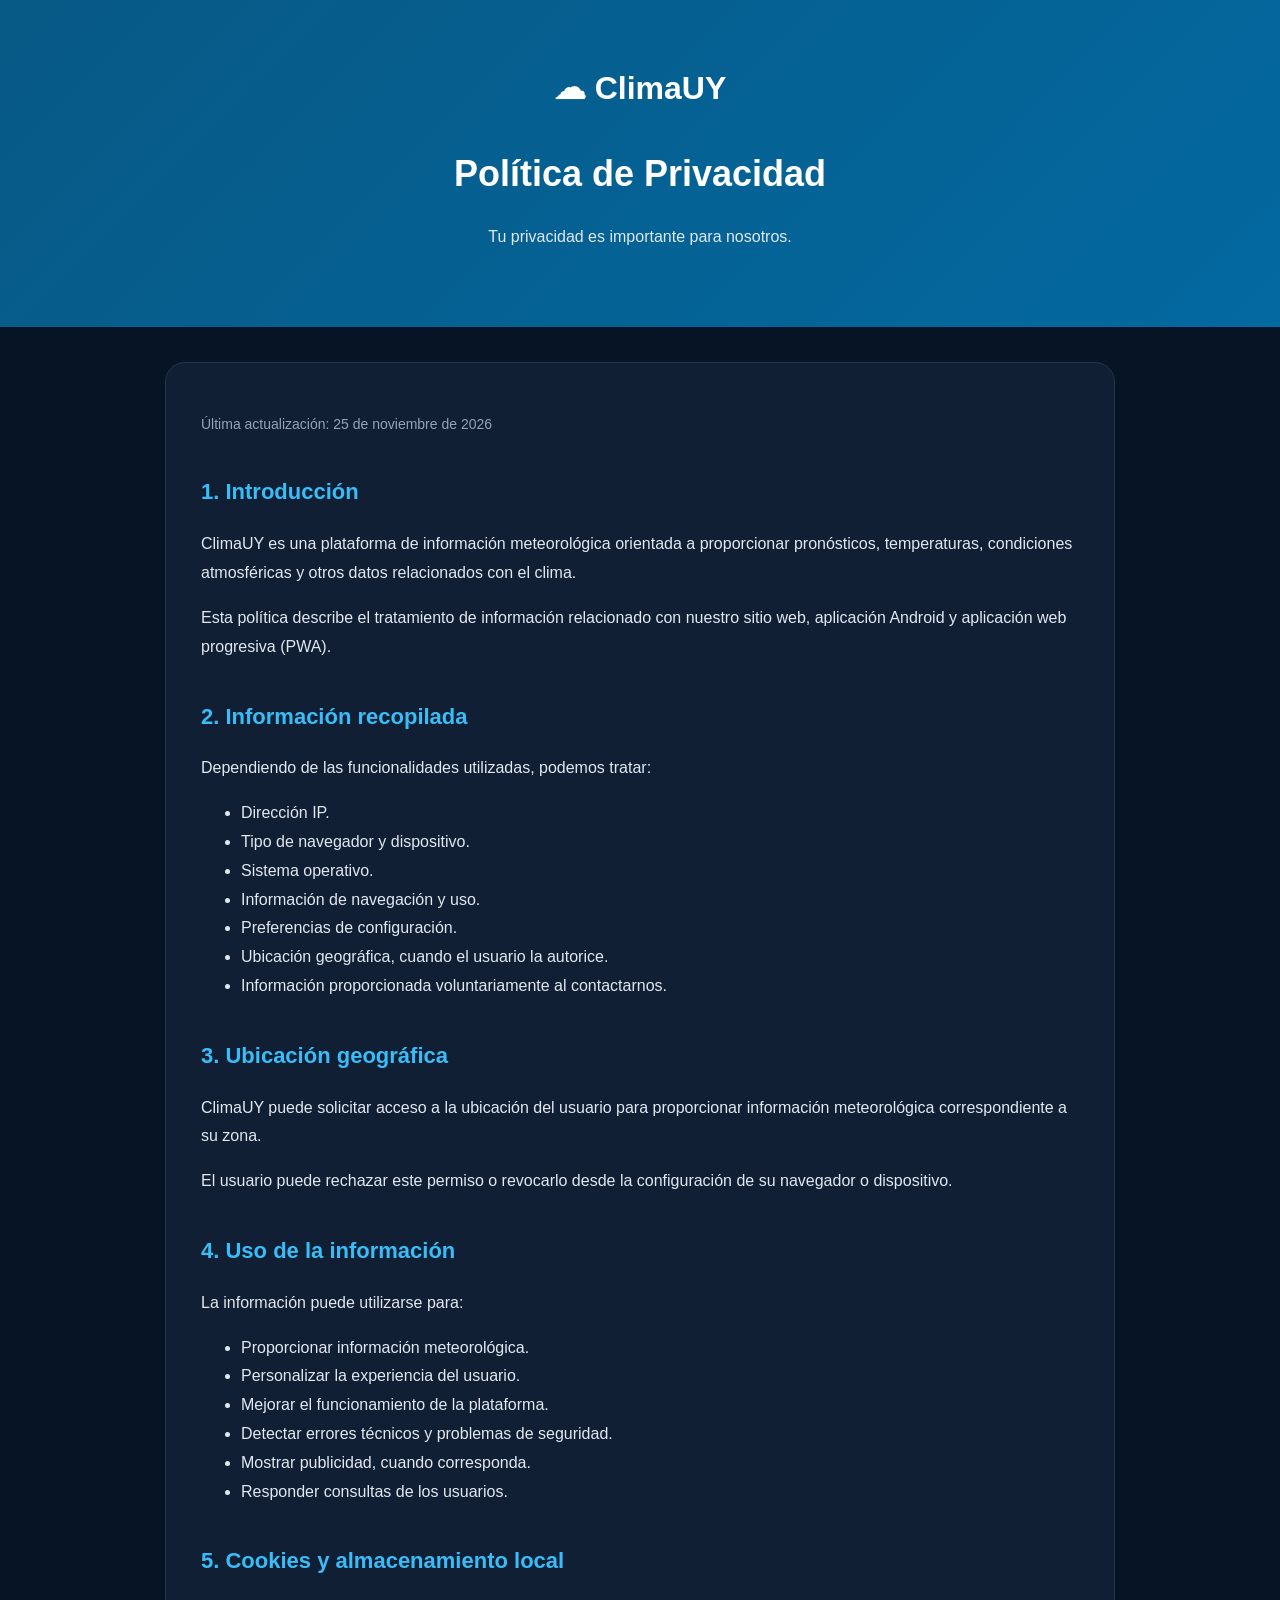
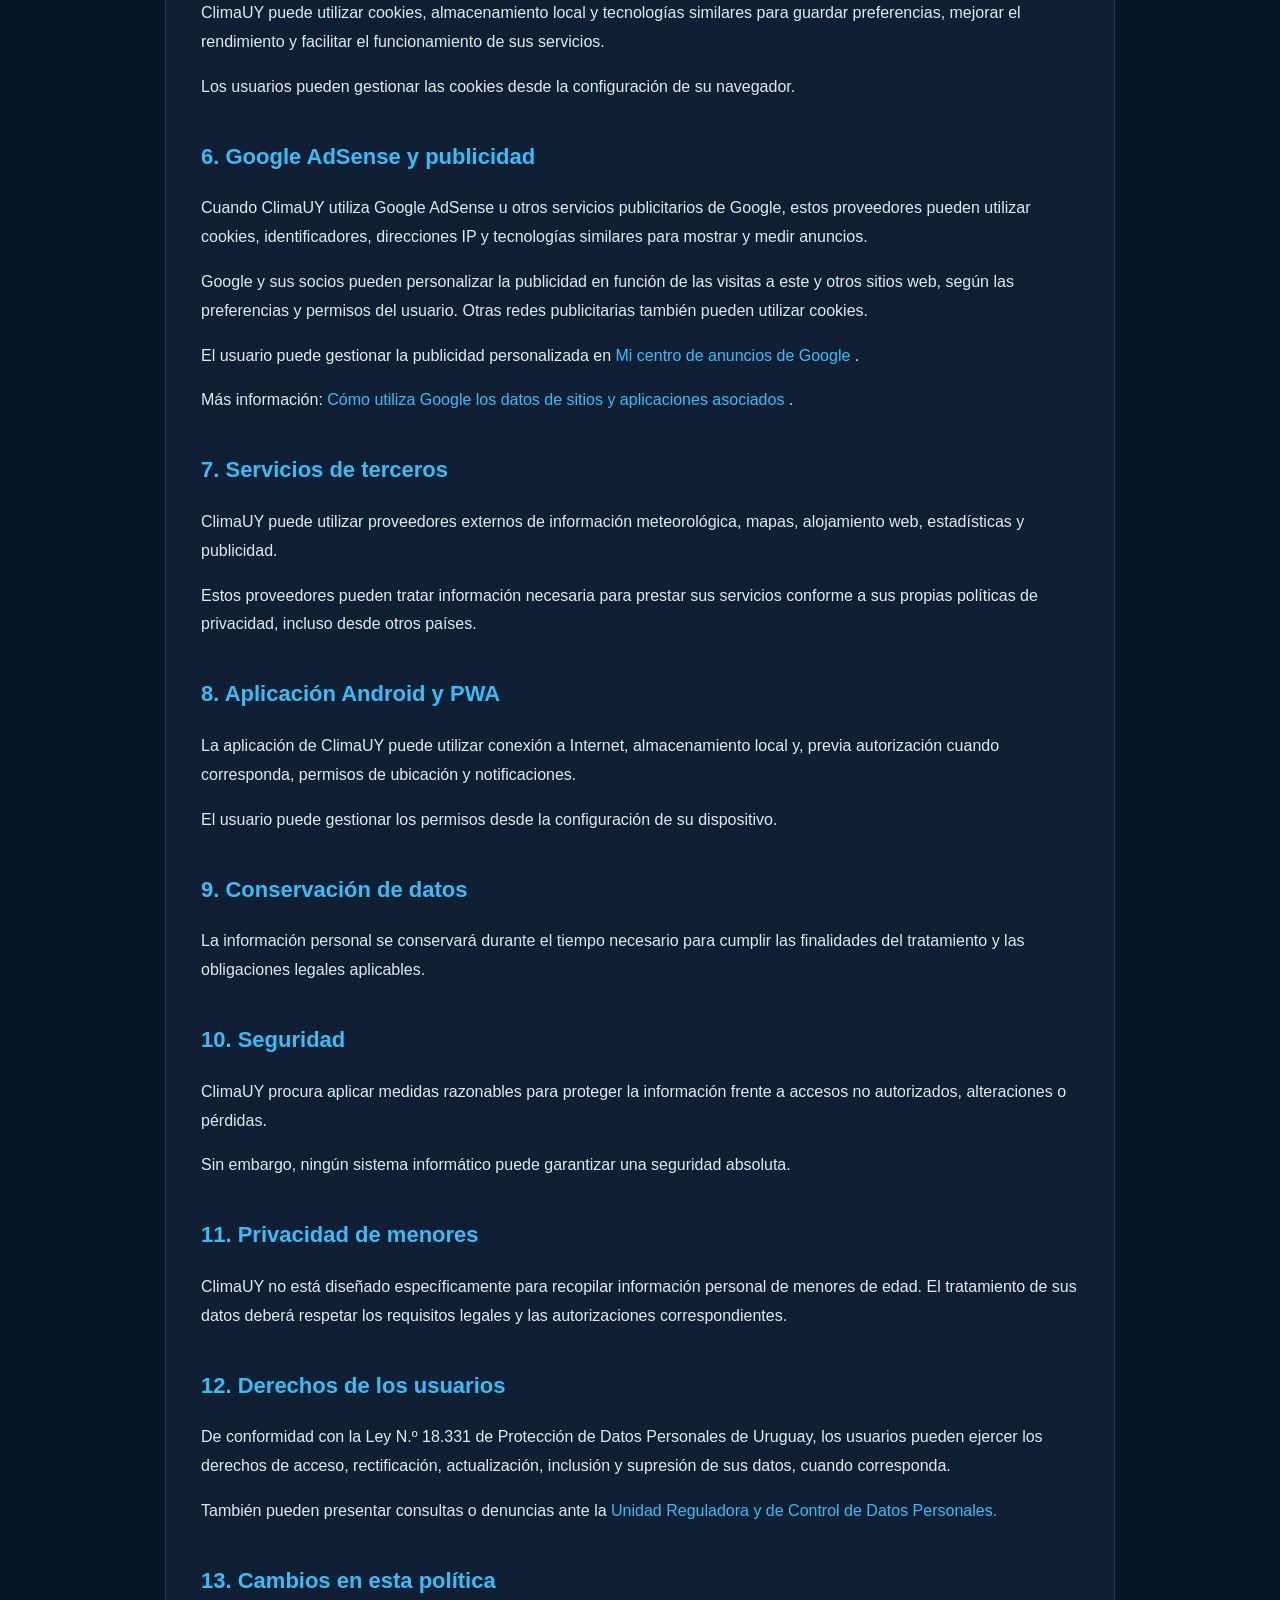
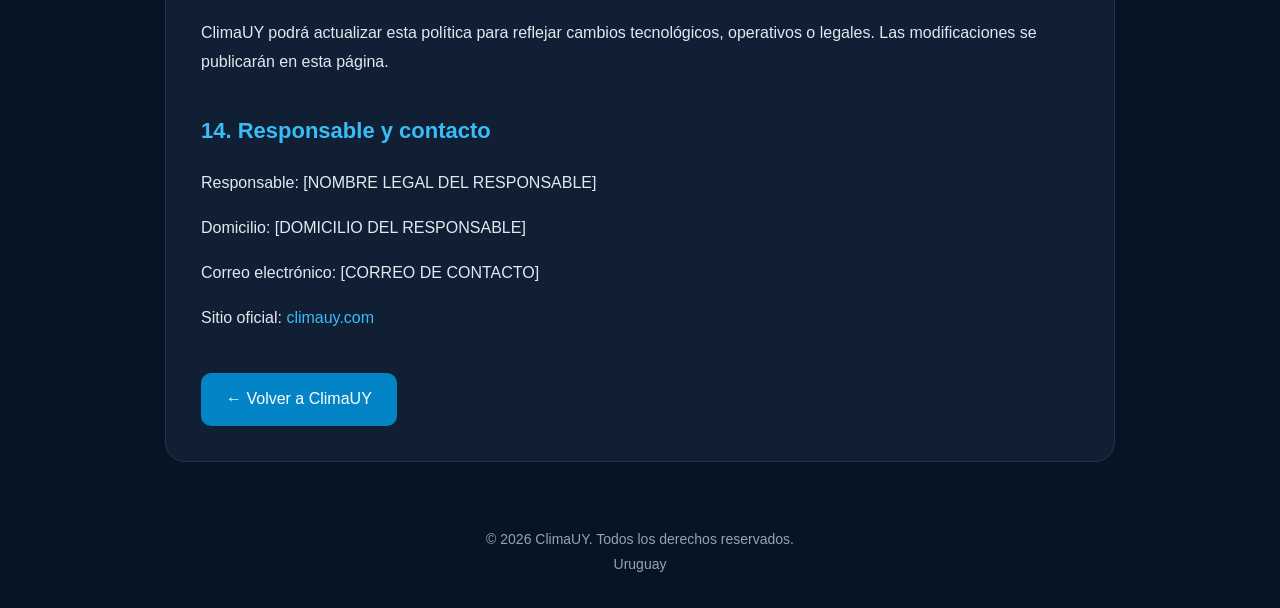
<file: privacy.html>
<!DOCTYPE html>
<html lang="es">
<head>
    <meta charset="UTF-8">
    <meta name="viewport" content="width=device-width, initial-scale=1.0">
    <meta name="description" content="Política de privacidad de ClimaUY.">
    <meta name="theme-color" content="#071426">
    <title>Política de Privacidad | ClimaUY</title>

    <style>
        * {
            box-sizing: border-box;
        }

        body {
            margin: 0;
            font-family: Arial, sans-serif;
            background: #071426;
            color: #e2e8f0;
            line-height: 1.8;
        }

        header {
            background: linear-gradient(135deg, #075985, #0369a1);
            padding: 60px 20px;
            text-align: center;
        }

        .brand {
            font-size: 32px;
            font-weight: bold;
            color: white;
        }

        header h1 {
            font-size: 36px;
            margin-bottom: 5px;
            color: white;
        }

        main {
            max-width: 950px;
            margin: 35px auto;
            padding: 35px;
            background: #101f34;
            border: 1px solid #24364d;
            border-radius: 20px;
        }

        h2 {
            color: #38bdf8;
            margin-top: 35px;
            font-size: 22px;
        }

        a {
            color: #38bdf8;
            text-decoration: none;
        }

        a:hover {
            text-decoration: underline;
        }

        .date {
            color: #94a3b8;
            font-size: 14px;
        }

        .back {
            display: inline-block;
            background: #0284c7;
            color: white;
            padding: 12px 25px;
            border-radius: 10px;
            margin-top: 25px;
        }

        footer {
            text-align: center;
            padding: 30px;
            color: #94a3b8;
            font-size: 14px;
        }

        @media (max-width: 600px) {
            main {
                margin: 15px;
                padding: 22px;
            }

            header h1 {
                font-size: 27px;
            }
        }
    </style>
</head>

<body>

<header>
    <div class="brand">☁ ClimaUY</div>
    <h1>Política de Privacidad</h1>
    <p>Tu privacidad es importante para nosotros.</p>
</header>

<main>

    <p class="date">
        Última actualización: 25 de noviembre de 2026
    </p>

    <h2>1. Introducción</h2>

    <p>
        ClimaUY es una plataforma de información meteorológica
        orientada a proporcionar pronósticos, temperaturas,
        condiciones atmosféricas y otros datos relacionados
        con el clima.
    </p>

    <p>
        Esta política describe el tratamiento de información
        relacionado con nuestro sitio web, aplicación Android
        y aplicación web progresiva (PWA).
    </p>

    <h2>2. Información recopilada</h2>

    <p>Dependiendo de las funcionalidades utilizadas, podemos tratar:</p>

    <ul>
        <li>Dirección IP.</li>
        <li>Tipo de navegador y dispositivo.</li>
        <li>Sistema operativo.</li>
        <li>Información de navegación y uso.</li>
        <li>Preferencias de configuración.</li>
        <li>Ubicación geográfica, cuando el usuario la autorice.</li>
        <li>Información proporcionada voluntariamente al contactarnos.</li>
    </ul>

    <h2>3. Ubicación geográfica</h2>

    <p>
        ClimaUY puede solicitar acceso a la ubicación del usuario
        para proporcionar información meteorológica correspondiente
        a su zona.
    </p>

    <p>
        El usuario puede rechazar este permiso o revocarlo
        desde la configuración de su navegador o dispositivo.
    </p>

    <h2>4. Uso de la información</h2>

    <p>La información puede utilizarse para:</p>

    <ul>
        <li>Proporcionar información meteorológica.</li>
        <li>Personalizar la experiencia del usuario.</li>
        <li>Mejorar el funcionamiento de la plataforma.</li>
        <li>Detectar errores técnicos y problemas de seguridad.</li>
        <li>Mostrar publicidad, cuando corresponda.</li>
        <li>Responder consultas de los usuarios.</li>
    </ul>

    <h2>5. Cookies y almacenamiento local</h2>

    <p>
        ClimaUY puede utilizar cookies, almacenamiento local
        y tecnologías similares para guardar preferencias,
        mejorar el rendimiento y facilitar el funcionamiento
        de sus servicios.
    </p>

    <p>
        Los usuarios pueden gestionar las cookies desde
        la configuración de su navegador.
    </p>

    <h2>6. Google AdSense y publicidad</h2>

    <p>
        Cuando ClimaUY utiliza Google AdSense u otros servicios
        publicitarios de Google, estos proveedores pueden utilizar
        cookies, identificadores, direcciones IP y tecnologías
        similares para mostrar y medir anuncios.
    </p>

    <p>
        Google y sus socios pueden personalizar la publicidad
        en función de las visitas a este y otros sitios web,
        según las preferencias y permisos del usuario.
        Otras redes publicitarias también pueden utilizar cookies.
    </p>

    <p>
        El usuario puede gestionar la publicidad personalizada en
        <a href="https://myadcenter.google.com/">
            Mi centro de anuncios de Google
        </a>.
    </p>

    <p>
        Más información:
        <a href="https://policies.google.com/technologies/partner-sites?hl=es">
            Cómo utiliza Google los datos de sitios y aplicaciones asociados
        </a>.
    </p>

    <h2>7. Servicios de terceros</h2>

    <p>
        ClimaUY puede utilizar proveedores externos de información
        meteorológica, mapas, alojamiento web, estadísticas
        y publicidad.
    </p>

    <p>
        Estos proveedores pueden tratar información necesaria
        para prestar sus servicios conforme a sus propias
        políticas de privacidad, incluso desde otros países.
    </p>

    <h2>8. Aplicación Android y PWA</h2>

    <p>
        La aplicación de ClimaUY puede utilizar conexión a Internet,
        almacenamiento local y, previa autorización cuando corresponda,
        permisos de ubicación y notificaciones.
    </p>

    <p>
        El usuario puede gestionar los permisos desde
        la configuración de su dispositivo.
    </p>

    <h2>9. Conservación de datos</h2>

    <p>
        La información personal se conservará durante el tiempo
        necesario para cumplir las finalidades del tratamiento
        y las obligaciones legales aplicables.
    </p>

    <h2>10. Seguridad</h2>

    <p>
        ClimaUY procura aplicar medidas razonables para proteger
        la información frente a accesos no autorizados,
        alteraciones o pérdidas.
    </p>

    <p>
        Sin embargo, ningún sistema informático puede garantizar
        una seguridad absoluta.
    </p>

    <h2>11. Privacidad de menores</h2>

    <p>
        ClimaUY no está diseñado específicamente para recopilar
        información personal de menores de edad.
        El tratamiento de sus datos deberá respetar los requisitos
        legales y las autorizaciones correspondientes.
    </p>

    <h2>12. Derechos de los usuarios</h2>

    <p>
        De conformidad con la Ley N.º 18.331 de Protección
        de Datos Personales de Uruguay, los usuarios pueden
        ejercer los derechos de acceso, rectificación,
        actualización, inclusión y supresión de sus datos,
        cuando corresponda.
    </p>

    <p>
        También pueden presentar consultas o denuncias ante la
        <a href="https://www.gub.uy/unidad-reguladora-control-datos-personales/">
            Unidad Reguladora y de Control de Datos Personales.
        </a>
    </p>

    <h2>13. Cambios en esta política</h2>

    <p>
        ClimaUY podrá actualizar esta política para reflejar
        cambios tecnológicos, operativos o legales.
        Las modificaciones se publicarán en esta página.
    </p>

    <h2>14. Responsable y contacto</h2>

    <p>
        Responsable: [NOMBRE LEGAL DEL RESPONSABLE]
    </p>

    <p>
        Domicilio: [DOMICILIO DEL RESPONSABLE]
    </p>

    <p>
        Correo electrónico: [CORREO DE CONTACTO]
    </p>

    <p>
        Sitio oficial:
        <a href="https://climauy.com/">climauy.com</a>
    </p>

    <a href="https://climauy.com/" class="back">
        ← Volver a ClimaUY
    </a>

</main>

<footer>
    © 2026 ClimaUY. Todos los derechos reservados.
    <br>
    Uruguay
</footer>

</body>
</html>
</file>
